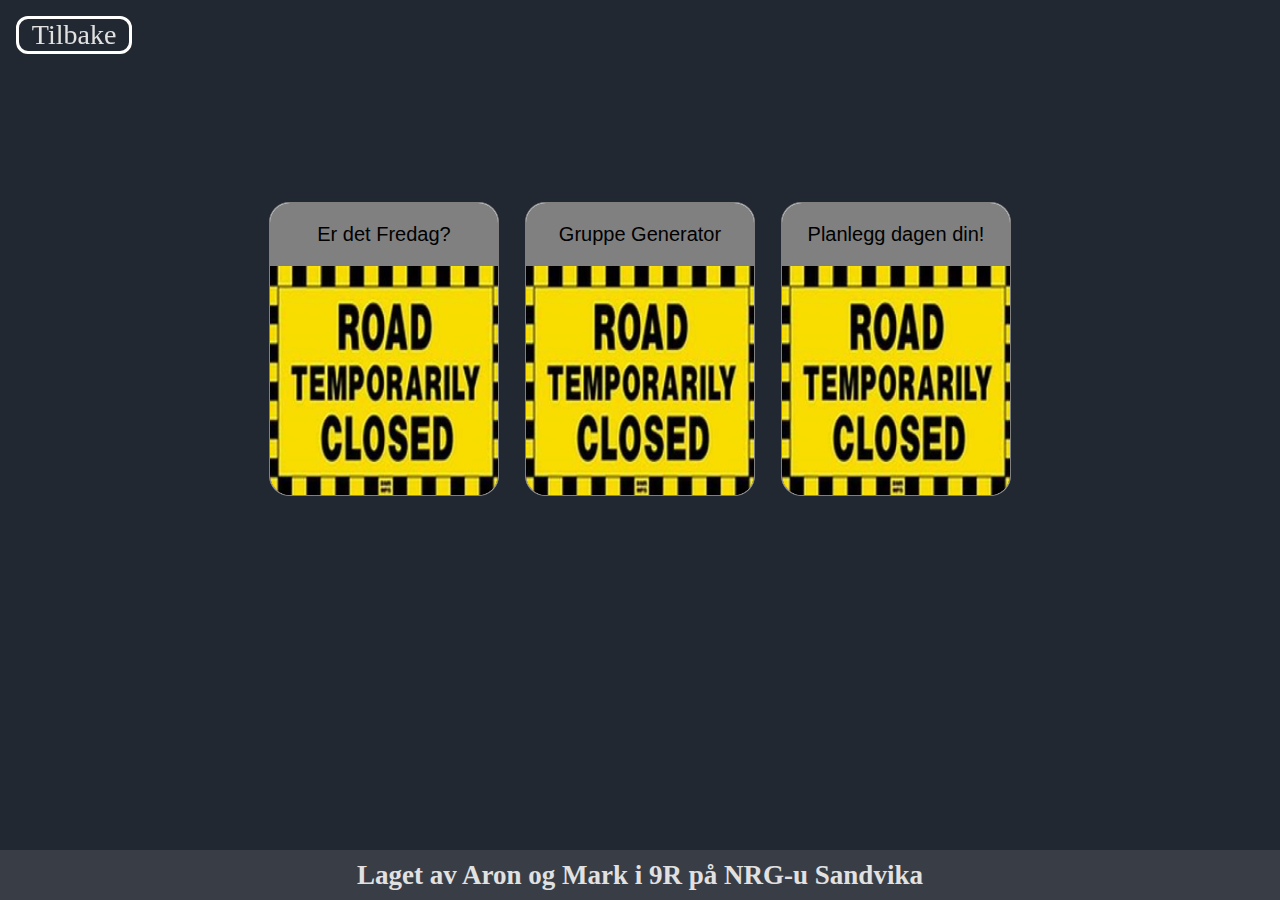
<file: index.html>
<!DOCTYPE html>
<html lang="en">
<head>
    <meta charset="UTF-8">
    <meta name="viewport" content="width=device-width, initial-scale=1.0">
    <title>NRG-u | Hjem</title>

    <link rel="icon" type="image/png" href="/resources/nrgu_logo.png">
    <link rel="stylesheet" href="./password.css">
    <link rel="stylesheet" href="./style.css">
    <link rel="stylesheet" href="./main.css">
</head>
<body>
    <div class="button-container">
        <button class="card" onclick="window.location.href='/erdetfredag/'"  >
            <div class="cardTitleDiv">
                <p>Er det Fredag?</p>
            </div>
            <div class="cardImgDiv">
                <img src="./resources/placeholder.jpg">
            </div>
        </button>

        <button class="card" onclick="window.location.href='/gruppegenerator/'">
            <div class="cardTitleDiv">
                <p>Gruppe Generator</p>
            </div>
            <div class="cardImgDiv">
                <img src="./resources/placeholder.jpg">
            </div>
        </button>

        <button class="card" onclick="showPrompt('dagsrutine')">
            <div class="cardTitleDiv">
                <p>Planlegg dagen din!</p>
            </div>
            <div class="cardImgDiv">
                <img src="./resources/placeholder.jpg">
            </div>
        </button>
    </div>

    <div class="overlay" id="overlay"></div>

    <div class="modal" id="customPrompt">
        <label for="password">Type in da passworrd:</label>
        <div id="passwordDiv">
            <input type="password" id="password">
        </div>
        <button onclick="submitPassword()">Submit</button>
        <button onclick="closePrompt()">Close</button>
    </div>

    <!-- <script src="./script.js"></script> -->
    <script src="./main.js"></script>
</body>
</html>
</file>
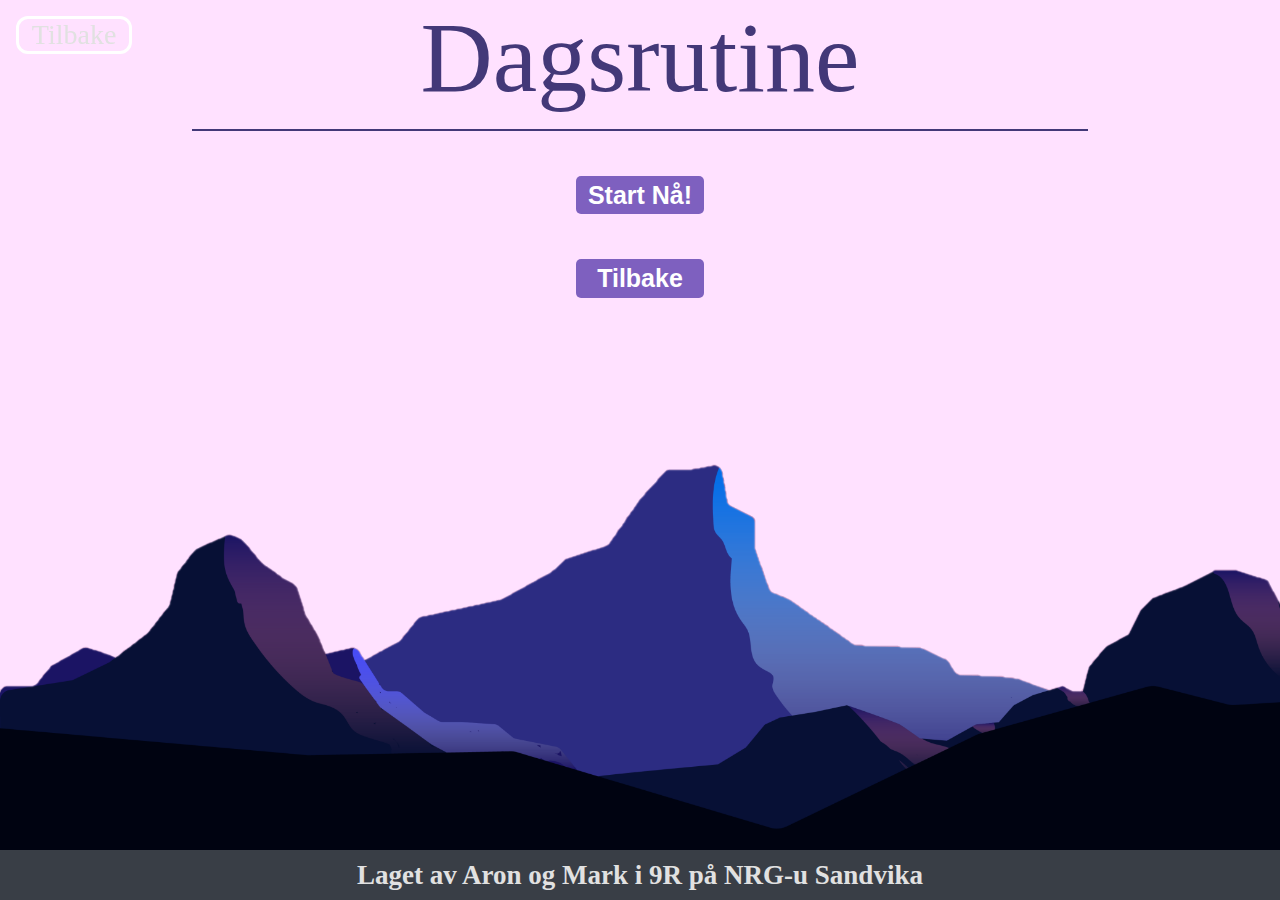
<file: dagsrutine/index.html>
<!DOCTYPE html>
<html lang="en">
<head>
    <meta charset="UTF-8">
    <meta name="viewport" content="width=device-width, initial-scale=1.0">
    <title>Document</title>

    <link rel="icon" type="image/png" href="/resources/nrgu_logo.png">
    <link rel="stylesheet" href="../main.css">
    <link rel="stylesheet" href="../dagsrutine/style.css">

</head>
<body class="bg-img">

    <div class="header first-header">
        <h1 >Dagsrutine</h1>
    </div>

    <div class="welcome-container">
        <button onclick="showMain()" class="clickOnEnter">Start Nå!</button>
        <button onclick="window.location.href='/'">Tilbake</button>
    </div>
    
    <script src="../dagsrutine/index.js"></script>
    <script src="../main.js"></script>
</body>
</html>
</file>
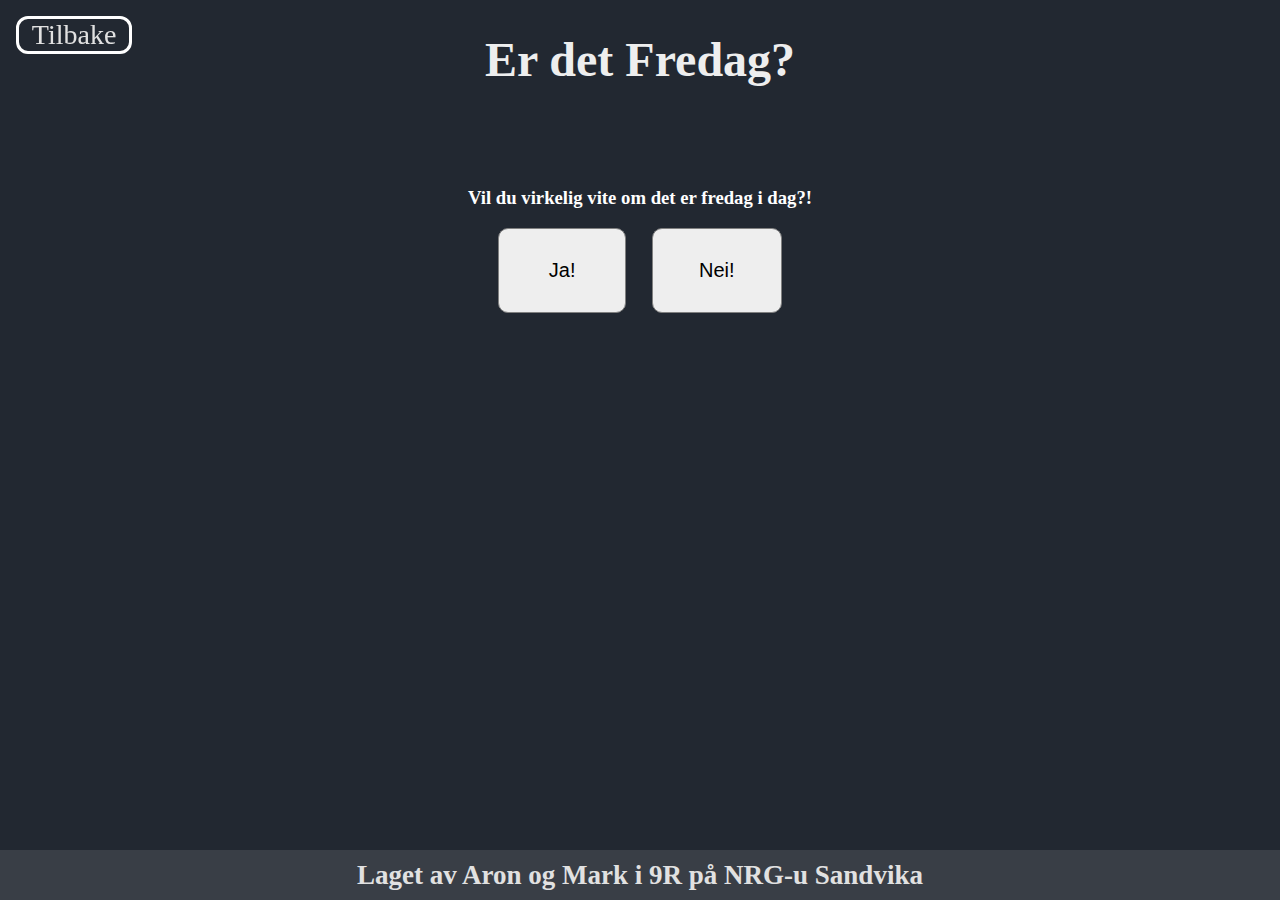
<file: erdetfredag/index.html>
<!DOCTYPE html>
<html lang="no">
    <head>
        <meta charset="UTF-8">
        <meta name="viewport" content="width=device-width, initial-scale=1.0">
        <title>Er det Fredag?</title>
        
        <link rel="icon" type="image/png" href="/resources/nrgu_logo.png">
        <link rel="stylesheet" href="../erdetfredag/style.css">
        <link rel="stylesheet" href="./../main.css">
    </head>
    <body>
        <h1>Er det Fredag?</h1>
        
        <div id="0">
            <h3 id="no-text" style="text-align: center; margin-top: 100px;">Vil du virkelig vite om det er fredag i dag?!</h2>
            <p id="countdown"></p>

            <div class="button-container" id="no-button" style="display: flex; justify-content: center;">
                <button class="button clickOnEnter" id="countdownBtn" onclick="countdown(2)">Ja!</button>
                <!--<button id="no-button" onclick="closeWindow()">Nei!</button> -->

                <a href=".." class="button">
                    <div>
                        <edfBtn style="text-decoration: none; color: black;">Nei!</edfBtn>
                    </div>
                </a>
            </div>
        </div>


        <div id="ja">
            <h2 onclick="changeBackgroundSize('1%')">JA!</h2>
        </div>

        <div id="nei">
            <h2 onclick="changeBackgroundSize('1%')">NEI!:(</h2>
        </div>


        <h2 id="value"><noscript>Error: JavaScript not Found</noscript></h2>

        <script src="../erdetfredag/script.js"></script>
        <script src="../main.js"></script>
    </body>
</html>
</file>
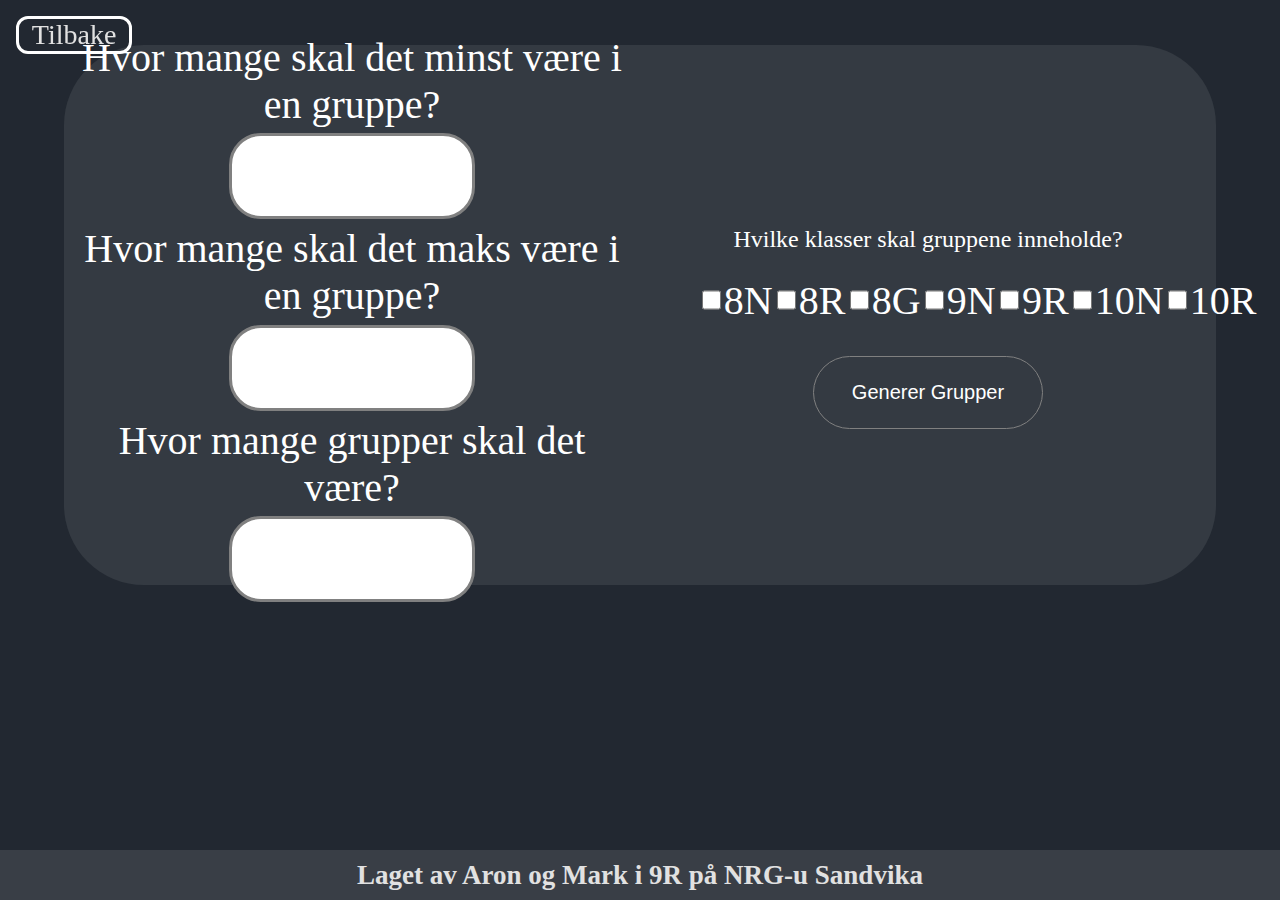
<file: gruppegenerator/index.html>
<!DOCTYPE html>
<html lang="en">
<head>
    <meta charset="UTF-8">
    <meta name="viewport" content="width=device-width, initial-scale=1.0">
    <title>Document</title>

    <link rel="icon" type="image/png" href="/resources/nrgu_logo.png">
    <link rel="stylesheet" href="../gruppegenerator/style.css">
    <link rel="stylesheet" href="../main.css">
</head>
<body onload="aquireSearchParams()">
    <form>
        <div id="inputs">
            <div id="groupDiv">
                <label for="groupSizeMin">Hvor mange skal det minst være i en gruppe?</label>
                <input type="number" name="groupSizeMin" id="groupSizeMin" class="input">

                <label for="groupSizeMax">Hvor mange skal det maks være i en gruppe?</label>
                <input type="number" name="groupSizeMax" id="groupSizeMax" class="input">

                <label for="groups">Hvor mange grupper skal det være?</label>
                <input type="number" name="groups" id="groups" class="input">
            </div>

            <div id="checkboxes">
                <p>Hvilke klasser skal gruppene inneholde?</p>

                <div>
                    <div>
                        <input type="checkbox" id="8n" name="8n">
                        <label for="8n">8N</label><br />
                    </div>

                    <div>
                        <input type="checkbox" id="8r" name="8r">
                        <label for="8r">8R</label><br />
                    </div>

                    <div>
                        <input type="checkbox" id="8g" name="8g">
                        <label for="8g">8G</label><br />
                    </div>

                    <div>
                        <input type="checkbox" id="9n" name="9n">
                        <label for="9n">9N</label><br />
                    </div>

                    <div>
                        <input type="checkbox" id="9r" name="9r">
                        <label for="9r">9R</label><br />
                    </div>

                    <div>
                        <input type="checkbox" id="10n" name="10n">
                        <label for="10n">10N</label><br />
                    </div>

                    <div>
                        <input type="checkbox" id="10r" name="10r">
                        <label for="10r">10R</label><br />
                    </div>
                </div>

                <input id="generateBtn" class="clickOnEnter" type="submit" value="Generer Grupper">
            </div>
        </div>
    </form>
    <div id="listContainer"></div>

    <script src="../gruppegenerator/index.js"></script>
    <script src="../main.js"></script>
</body>
</html>
</file>
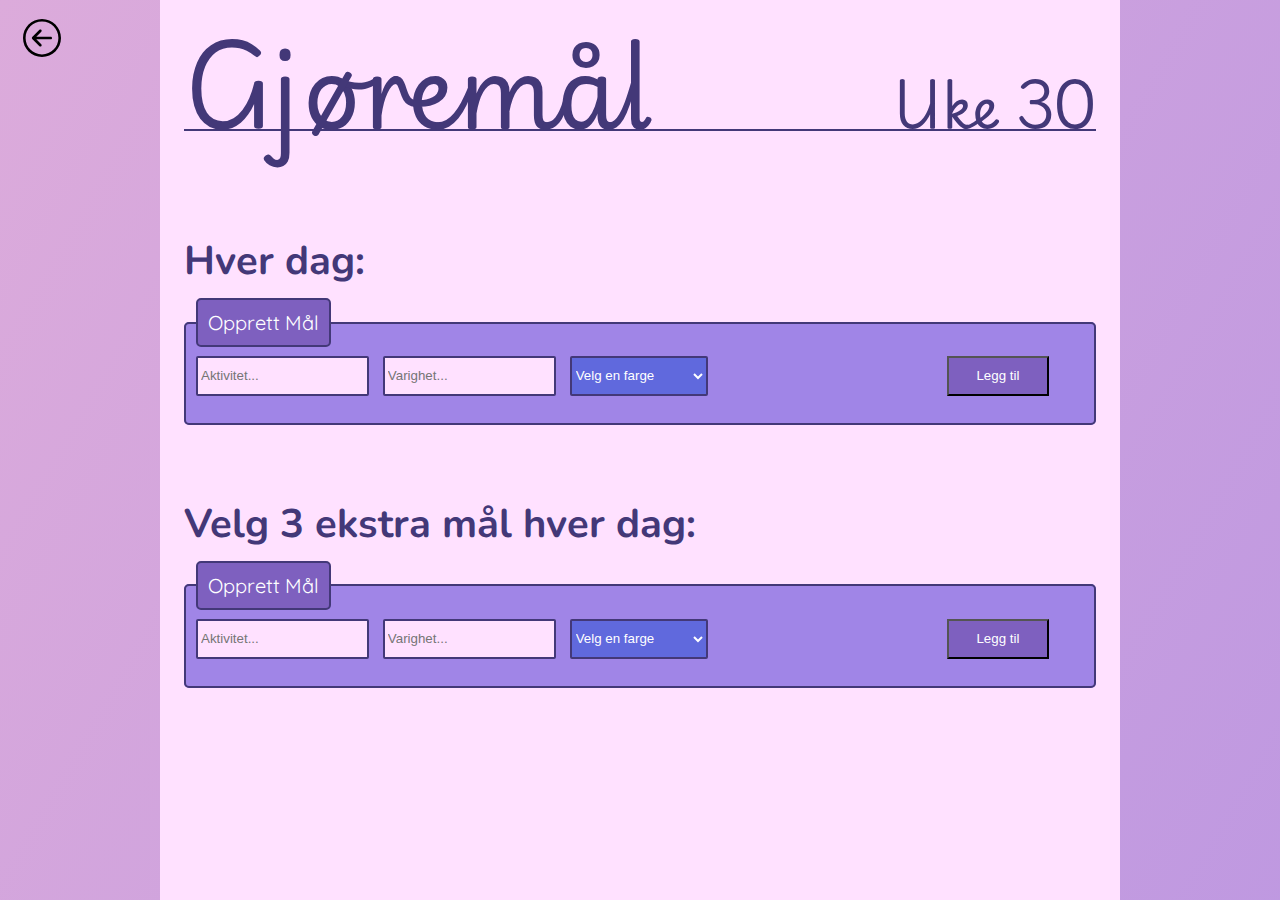
<file: dagsrutine/main/index.html>
<!DOCTYPE html>
<html lang="en">
<head>
    <meta charset="UTF-8">
    <meta name="viewport" content="width=device-width, initial-scale=1.0">
    <title>Document</title>

    <link rel="icon" type="image/png" href="../../resources/nrgu_logo.png">
    <link rel="stylesheet" href="../../dagsrutine/style.css">
    <link rel="stylesheet" href="../../dagsrutine/main/Index.css">

    <link rel="preconnect" href="https://fonts.googleapis.com">
    <link rel="preconnect" href="https://fonts.gstatic.com" crossorigin>
    <link href="https://fonts.googleapis.com/css2?family=Quicksand:wght@300..700&display=swap" rel="stylesheet">

    <link rel="preconnect" href="https://fonts.googleapis.com">
    <link rel="preconnect" href="https://fonts.gstatic.com" crossorigin>
    <link href="https://fonts.googleapis.com/css2?family=Poppins:ital,wght@0,100;0,200;0,300;0,400;0,500;0,600;0,700;0,800;0,900;1,100;1,200;1,300;1,400;1,500;1,600;1,700;1,800;1,900&display=swap" rel="stylesheet">

    <link rel="preconnect" href="https://fonts.googleapis.com">
    <link rel="preconnect" href="https://fonts.gstatic.com" crossorigin>
    <link href="https://fonts.googleapis.com/css2?family=Playwrite+GB+S:ital,wght@0,100..400;1,100..400&display=swap" rel="stylesheet">

    <link rel="preconnect" href="https://fonts.googleapis.com">
    <link rel="preconnect" href="https://fonts.gstatic.com" crossorigin>
    <link href="https://fonts.googleapis.com/css2?family=Nunito:ital,wght@0,200..1000;1,200..1000&family=Playwrite+GB+S:ital,wght@0,100..400;1,100..400&display=swap" rel="stylesheet">
</head>
<body onload="loadData()" class="gradient-background">

    <img src="../../resources/backButton.svg" class="exitDagplanlegger" onclick="window.location.href='/dagsrutine'" alt="Tilbake Knapp" title="Tilbake Knapp">
    <div class="main-container">
        <div class="header">
            <h1>Gjøremål</h1>
            <h2 id="weekDisplay">Uke 0</h2>
        </div>    
        <div class="hver-dag">
            <h3>Hver dag:</h3>
            <fieldset>
                <legend>Opprett Mål</legend>
                <div class="form-container">
                    <form class="hverDagForm" id="hverDagForm">
                        <input placeholder="Aktivitet..." id="activity0" name="activity" type="text"  required>
                        <input placeholder="Varighet..." id="time0" name="time" type="text" required>
                        <select name="color" id="colorPicker0" required>
                            <option value="">Velg en farge</option> <!-- Empty value forces user to pick a color -->
                            <option value="dark-blue">Mørke Blå</option>
                            <option value="red">Rød</option>
                            <option value="green">Grønn</option>
                            <option value="purple">Lilla</option>
                            <option value="brown">Brun</option>
                            <option value="orange">Oransje</option>
                        </select>
                    </form>
                    <button id="toDoADayBtn">Legg til</button>
                </div>
            </fieldset>
            <ul id="hverDagListe"></ul>
         <button class="no-content" id="lagreHverDag-btn" >Opprett</button>
            </div>

            <div class="velg-3">
                <h3>Velg 3 ekstra mål hver dag:</h3>
                <fieldset>
                    <legend>Opprett Mål</legend>
                    <div class="form-container">
                        <form class="treOmDagenForm" id="treOmDagenForm">
                            <input placeholder="Aktivitet..." id="activity1" name="activity" type="text" required>
                            <input placeholder="Varighet..." id="time1" name="time" type="text" required>
                            <select name="color" id="colorPicker1" required>
                                <option value="">Velg en farge</option> <!-- Empty value forces user to pick a color -->
                                <option value="dark-blue">Mørke Blå</option>
                                <option value="red">Rød</option>
                                <option value="green">Grønn</option>
                                <option value="purple">Lilla</option>
                                <option value="brown">Brun</option>
                                <option value="orange">Oransje</option>
                            </select>
                        </form>
                        <button id="threeADayBtn">Legg til</button>
                    </div>
                </fieldset>            
                <ul id="treOmDagenListe"></ul>
                <button class="no-content" id="lagreTreOmDagen-btn" >Opprett</button>
            </div>
    </div>
      

    <script src="../../dagsrutine/main/Index.js"></script>
</body>
</html>
</file>
<file: password.css>
.modal {
  display: none; 
  position: fixed; 
  top: 50%;
  left: 50%;
  transform: translate(-50%, -50%);
  background-color: white;
  padding: 20px;
  border: 1px solid #ccc;
  box-shadow: 0px 4px 6px rgba(0, 0, 0, 0.1);
}

#passwordDiv {
  display: flex;
  justify-content: center;
}

.modal input {
  padding: 8px;
  margin-top: 10px;
  width: 20vw;
}

.modal button {
  margin-top: 10px;
  padding: 8px 12px;
}

.overlay {
  position: fixed;
  top: 0;
  left: 0;
  width: 100%;
  height: 100%;
  background-color: rgba(0, 0, 0, 0.5);
  display: none;
}
</file>
<file: style.css>
a {
    color: black;
    text-decoration: none;
    /* padding: 5% 10% 5% 10%;
    background-color: #fadf87;
    border: solid #c25bc2 5px;
    border-radius: 50px; */
}
/* a:hover {
    background-color: #23b32a;
    border-color: #4f3a8a;
} */

body {
    display: flex;
    flex-direction: column;
    justify-content: space-evenly;
    align-items: center;
    height: 100vh;
    width: 100vw;
    overflow: hidden;
}

div.btns {
    display: flex;
    flex-direction: row;
    height: 100%;
    width: 100%;
    align-items: center;
    justify-content: space-evenly;
}

div.btns > a {
    transition: all 0.5s;
}

/* div.btns > a:hover {
    background-color: pink;
} */

div.backBtn {
    display: flex;
    flex-direction: row;
    justify-content: center;
    align-items: center;
    height: 100%;
    width: 100%;
}

div.backBtn > a {
    padding: 2% 5% 2% 5%;
    border-radius: 50px;
    transition: all .5s;
}
div.backBtn > a:hover {
    padding: 7% 5% 2% 3%;
    border-radius: 50%;
}

.button-container{
    width: 60%;
    display: flex;
    flex-direction: row;
    justify-content:space-around;
    text-align: center;
}

button{
    padding: 0;
}

.card{
    background: #EEEEEE;
    border: grey 1px solid;
    font-family: Arial, Helvetica, sans-serif;
    font-size: 20px;
    display: inline-flex;
    justify-content: center;
    align-items: center;
    flex-direction: column;
    transition: all 0.2s;
    width: 30%;
    border-radius: 20px;
}
.card:hover{
    background-color: #00ADB5;
    border: #EEEEEE 1px solid;
}

.cardImgDiv {
    width: 100%;
    display: flex;
    background: black;
    justify-content: center;
    border-radius: 0 0 20px 20px;
}

.cardImgDiv > img {
    width: 100%;
    border-radius: 0 0 20px 20px;
}

.cardTitleDiv {
    width: 100%;
    background-color: grey;
    border-radius: 20px 20px 0 0;
}
.cardTitleDiv > p {
    font-size: 20px;
}
</file>
<file: main.css>
/* ===== Allows scrolling but not showing the scrollbar ===== */
html {
    overflow: hidden scroll !important;
    /* scrollbar-color: transparent transparent; */
}
::-webkit-scrollbar {
    width: 0px;
    height: 0px;
}

/* ===== Default settings for margin, padding and backgroundcolor ===== */
body {
    margin: 0;
    padding: 0 0 0 0;
    background: #222831;
}

/* Removes the underline on "a" tags */
a {
    text-decoration: none;
}

h4{
    padding: 0%;
    margin: 0%;
}

/* ===== Styling for the footer that is displayed on all pages ===== */
.footer {
    width: 100%;
    height: 50px;
    position:fixed;
    bottom: 0;
    left: 0;
    display: flex;
    justify-content: center;
    align-items: center;
    color: #e1e1e1;
    background-color: #393E46;
    font-size: 3vh;
    text-align: center;
}

/* ===== Styling for the backButton that is displayed on all subpages ===== */
.backButton {
    text-decoration: none;
    padding: 0 1vw 0 1vw;
    position: fixed;
    top: 1rem;
    left: 1rem;
    display: inline-flex;
    justify-content: start;
    align-items: start;
    color: #e1e1e1;
    background-color: transparent;
    font-size: 1.75rem;
    text-align: center;
    background-color: transparent;
    border: solid white .2rem;
    border-radius: .75rem;

    transition: all .2s;
}
.backButton:hover {
    border-style: dashed;
    background-color: #343a42;
    border-color: grey;
}

input[type="checkbox"] {
    accent-color: #00adb5;
    height: 1.5vw;
    width: 1.5vw;
}




/* ===== For Popups DO NOT CHANGE!!! === important!
Popup container - can be anything you want */
.popup {
    position: relative;
    display: inline-block;
    cursor: pointer;
    -webkit-user-select: none;
    -moz-user-select: none;
    -ms-user-select: none;
    user-select: none;
}
  
/* The actual popup */
.popup .popuptext {
    visibility: hidden;
    width: 160px;
    background-color: #555;
    color: #fff;
    text-align: center;
    border-radius: 6px;
    padding: 8px 0;
    position: absolute;
    z-index: 1;
    bottom: 125%;
    left: 50%;
    margin-left: -80px;
}
  
/* Popup arrow */
.popup .popuptext::after {
    content: "";
    position: absolute;
    top: 100%;
    left: 50%;
    margin-left: -5px;
    border-width: 5px;
    border-style: solid;
    border-color: #555 transparent transparent transparent;
}

.popup .show {
    visibility: visible;
    -webkit-animation: poupFadeIn .3s;
    animation: poupFadeIn .3s;
}
  
/* Add animation (fade in the popup) */
@-webkit-keyframes poupFadeIn {
    from {opacity: 0;} 
    to {opacity: 1;}
}
  
@keyframes poupFadeIn {
    from {opacity: 0;}
    to {opacity:1 ;}
}
</file>
<file: dagsrutine/style.css>
@media (max-width:480px){


    h1{
        font-size: 45px !important;
    }

    h2, h3{
        font-size: 20px !important;
    }

    .header{
        height: 58px !important;
    }
}

@media (min-width:481px) and (max-width:576px){


    h1{
        font-size: 55px !important;
    }

    h2, h3{
        font-size: 25px !important;
    }

    .header{
        height: 70px !important;
    }
}

@media (min-width:576px){

    h1{
        font-size: 70px !important;
    }

    h2, h3{
        font-size: 35px !important;
    }

    .header{
        height: 90px !important;
    }
}

@media (min-width:768px){
    h1{
        font-size: 80px !important;
    }

    h2, h3{
        font-size: 35px !important;
    }

    .header{
        height: 103px !important;
    }

}

@media (min-width:992px){


    h1{
        font-size: 90px !important;
    }

    h2{
        font-size: 45px !important;
    }

    h3{
        font-size: 35px !important;
    }

    .header{
        height: 115px !important;
    }
}

@media (min-width:1200px){


    h1{
        font-size: 100px !important;
    }

    h2{
        font-size: 55px !important;
    }

    h3{
        font-size: 40px !important;
    }

    .header{
        height: 129px !important;
    }
}

@media (min-width:1400px){

    h1{
        font-size: 100px !important;
    }

    h2{
        font-size: 55px !important;
    }

    h3{
        font-size: 45px !important;
    }

    .header{
        height: 129px !important;
    }
}


body{
    background-color: #FFE1FF;
    display: flex;
    flex-direction: column;
    align-items: center;
    height: 100%;
    margin: 0;
}

.bg-img{
    background-image: url("../resources/maarksinrompefjellLilla.png");
    background-size: 100%;
    background-repeat: no-repeat;
    background-position: bottom;
    background-attachment: fixed;
}


.header{
    width: 70%;
    display: flex;
    flex-direction: row;
    justify-content: center;
    align-items: baseline;
    border-bottom: #433878 solid 2px;
}

h1{
    color: #433878;
    font-weight: bold;
    margin: 0;
    padding: 0;
}

h2 {
    color: #433878;
    font-weight: 500 !important;
    margin: 0;
    padding: 0;
}

h2, h1{
    font-family: "Playwrite GB S", cursive;
    font-weight: 500;
}

h3 {
    font-size: 3vw;
    color: #433878;
    font-family: "Nunito", sans-serif;
    margin-bottom: 10px !important;
}

.dark-blue {
    color: darkblue;
}

.red {
    color: red;
}

.boring-green {
    color: #6B8E23; /* OliveDrab color for boring green */
}

.green {
    color: rgb(35, 181, 35);
}

.purple {
    color: purple;
}

.grey {
    color: grey;
}

.brown {
    color: brown;
}

.dark-purple {
    color: #4B0082; /* Indigo or a darker shade of purple */
}

.light-brown {
    color: #D2B48C; /* Tan */
}

.orange {
    color: orange;
}

.teal {
    color: #085c5c; /* Standard teal hex code */
}

.pink {
    color: #ed75d3;
}

span {
    width: 40%;
    display: flex;
    justify-content: end;
}

.welcome-container {
    display: flex;
    justify-content: center;
    align-items: center;
    flex-direction: column;
}

.welcome-container > button {
    border: none;
    height: 3vw;
    width: 10vw;
    background-color: #7E60BF;
    color: white;
    font-weight: bold;
    font-size: 25px;
    border-radius: 5px;
    margin-top: 5vh;
    transition: all 0.1s;
}

.welcome-container > button:hover {
    background-color: #433878;
    color: white;
}

.exitDagplanlegger {
    border: none;
    height: 3vw;
    width: 3vw;
    font-weight: bold;
    font-size: 25px;
    border-radius: 1rem;
    transition: all 0.1s;
    position: fixed;
    top: 1%;
    left: 1%;
    padding: 10px;
}

.exitDagplanlegger:hover {
    background-color: #eed2ee;
}
</file>
<file: erdetfredag/style.css>
h1 {
    text-align: center;
    font-size: 3rem;
    color: #EEEEEE;
}
h2 {
    text-align: center;
    font-family: 'Courier New', Courier, monospace;
}
h3 {
    color: white;
}
p {
    text-align: center;
    font-size: 8rem;
    color: green;

}

#dagReveal {
    display: none;
}
.sprsml {
    display: none;
}
#fridayCheck {
    display: none;
}
#countdown {
    display: none;
}

.button{
    width: 10%;
    padding: 30px 0 30px 0; 
    display: inline-flex; 
    justify-content: center; 
    align-items: center; 
    background: #EEEEEE; 
    border: grey 1px solid; 
    border-radius: 10px;
    font-family: Arial, Helvetica, sans-serif;
    font-size: 20px;
}

.button-container{
    display: flex;
    width: 100%;
    justify-content: center;
    gap: 2%;
}

.button:hover{
    background-color: #00ADB5;
    border: #EEEEEE 1px solid;
    transition: all 0.2s;
}

#ja {
    display: none;
}
#nei {
    display: none;
}

#ja > h2 {
    color: green;
    font-size: 20rem;
}

#nei > h2 {
    color: red;
    font-size: 15rem;
}

h2, p {
    padding: 0;
    margin: 0;
}
</file>
<file: gruppegenerator/style.css>
#groupDiv > label{
    color: white;
    padding: 1%;
}

label {
    color: white;
}

p {
    color: white;
    font-size: 1.5rem;
}

input.input {
    width: 13rem;
    height: 5rem;
    padding: 0 1rem 0 1rem;

    border: 3px solid gray;
    border-radius: 2rem;

    color: black;
    text-align: center;
    font-size: 3rem;
}
input.input::placeholder {
    font-size: 2rem;
    color: red;
}
input.input:disabled {
    background-color: #303235;
    border-color: black;
}

/* Removing arrows from input tags with type of number */
input[type="number"]::-webkit-outer-spin-button,
input[type="number"]::-webkit-inner-spin-button{-webkit-appearance: none;margin: 0;}
input[type="number"]{-moz-appearance: textfield;}


#inputs {
    height: 60vh;
    margin: 5vh 5% 0 5%;

    border-radius: 5rem;
    background-color: #343a42;

    display: flex;
    flex-direction: row;
    justify-content: center;
    align-items: center;

    font-size: 2.5rem;
    text-align: center;
}

#checkboxes {
    width: 40%;
    padding: 5%;

    display: flex;
    flex-direction: column;
}
#checkboxes > div, #checkboxes > div > * {
    display: flex;
    flex-direction: row;
    justify-content: space-around;
    align-items: center;
}
#checkboxes > div > label {
    font-size: 2rem;
}
#generateBtn {
    margin-top: 2rem;
    padding: 1.5rem 0 1.5rem 0;
    width: 50%;

    background: transparent;
    border: grey .1rem solid;
    border-radius: 5rem;

    color: white;
    font-family: Arial, Helvetica, sans-serif;
    font-size: 20px;

    display: flex;
    align-self: center;

    transition: all 0.2s;
}
#generateBtn:hover {
    background-color: #00ADB5;
    border-color: #EEEEEE;
}

#groupDiv {
    width: 50%;

    display: flex;
    flex-direction: column;
    justify-content: center;
    align-items: center;
}

h2 {
    text-align: center;
    color: white;
}

#listContainer {
    padding: 1rem 0 8vh 0;
    display: flex;
    flex-wrap: wrap;
    justify-content: center;
}
#listContainer > div {
    margin: .2rem;
    padding: .4rem;

    border: white solid 2px;

    transition: all 0.3s;
}
#listContainer > div:hover {
    background-color: #343a42;
    border: grey solid 2px;
    border-radius: 2rem;
}
</file>
<file: dagsrutine/main/Index.css>
@media (max-width:576px){

    .trashcanSvg, li, .fin-boks {
        height: 25px !important;
        font-size: 25px;
    }

    .fin-boks{
        height: 25px !important;
        width: 25px !important;
    }

    li{
        display: flex;
        align-items: center;
        flex-direction: column;
        gap: 8px;
        height: 123px !important;
        background-color: #eed2ee;
        padding: 10px;
        width: 90%;
        border:#433878 solid 2px;
        border-radius: 5px;
        margin-bottom: 20px;
    }

    .main-container{
        width: 80%;
    }

    .form-container{
        justify-content: space-between;
        align-items: center;
    }

    form{
        flex-direction: column;
        width: 45%;
        height: calc(6vw + 100px);
        justify-content: space-between;
    }

    .form-container > button{
        width: 30%;
        height: 40%;
    }
    
    .form-container input{
        padding-left: 3px;
        padding-right: 0;
        width: 96%;
        height: 28%;
        color: black;
    }
    
    .form-container select{
        width: 102%;
        height: 28%;
    }

}

@media (min-width:576px){

    .trashcanSvg, li, .fin-boks {
        height: 25px !important;
        font-size: 25px;
    }

    .fin-boks{
        height: 25px !important;
        width: 25px !important;
    }

    li{
        display: flex;
        align-items: center;
        flex-direction: column;
        gap: 8px;
        height: 123px !important;
        background-color: #eed2ee;
        padding: 10px;
        width: 90%;
        border:#433878 solid 2px;
        border-radius: 5px;
        margin-bottom: 20px;
    }

    .main-container{
        width: 85%;
    }

    .form-container{
        justify-content: space-between;
        align-items: center;
    }

    form{
        flex-direction: column;
        width: 40%;
        height: calc(5vw + 90px);
        justify-content: space-between;
    }

    .form-container > button{
        width: 20%;
        height: 40%;
    }
    
    .form-container input{
        padding-left: 3px;
        width: 96%;
        height: 28%;
        color: black;
    }
    
    .form-container select{
        width: 100%;
        height: 28%;
    }
}

@media (min-width:768px){

    .trashcanSvg, li, .fin-boks {
        height: 30px !important;
        font-size:30px;
    }

    .fin-boks{
        height: 30px !important;
        width: 30px !important;
    }

    li{
        display: flex;
        align-items: center;
        flex-direction: column;
        gap: 8px;
        height: 142px !important;
        background-color: #eed2ee;
        padding: 10px;
        width: 90%;
        border:#433878 solid 2px;
        border-radius: 5px;
        margin-bottom: 20px;
    }

    .main-container{
        width: 80%;
    }

    .form-container{
        justify-content: space-between;
        align-items: normal;
    }

    form{
        flex-direction: row;
        width: 70%;
        height:40px;
        justify-content: space-between;
    }

    .form-container > button{
        width: 10%;
        height: 40px;
    }
    
    .form-container input{
        padding-left: 3px;
        height: auto;
        width: 32%;
    }
    
    .form-container select{
        width: 27%;
        height: auto;
    }

    .form-container > button{
        width: 12% !important;
    }
}

@media (min-width:992px){

    .trashcanSvg, li, .fin-boks {
        height: 35px !important;
        font-size: 35px;
    }

    .fin-boks{
        height: 35px !important;
        width: 35px !important;
    }

    li{
        display: flex;
        justify-content: space-between;
        align-items: end;
        flex-direction: row;
        background-color: none;
        background-color: #FFE1FF;
        border: none;
        padding: 10px;
        width: 100%;
    }

    .main-container{
        width: 75%;
    }


    form{
        flex-direction: row;
        width: 60%;
        justify-content: space-between;
    }

    .activityDiv {
        width: 100%;
        margin-left: 30px;
        display: flex;
        justify-content: start;
    }

}

@media (min-width:1200px){

    .trashcanSvg, li, .fin-boks {
        height: 35px !important;
        font-size: 35px;
    }

    .fin-boks{
        height: 35px !important;
        width: 35px !important;
    }

    li{
        display: flex;
        justify-content: space-between;
        flex-direction: row;
        background-color: #FFE1FF;
        border: none;
        width: 100%;
    }

    .main-container{
        width: 75%;
    }

    form{
        flex-direction: row;
        width: 60%;
        justify-content: space-between;
    }

}

@media (min-width:1400px){

    .trashcanSvg, li, .fin-boks {
        height: 40px !important;
        font-size: 40px;
    }

    .fin-boks{
        height: 40px !important;
        width: 40px !important;
    }

    li{
        display: flex;
        justify-content: space-between;
        flex-direction: row;
        background-color: #FFE1FF;
        border: none;
        width: 100%;
    }

    .main-container{
        width: 75%;
    }

    form{
        flex-direction: row;
        width: 60%;
        justify-content: space-between;
    }

}

.gradient-background {
    background: linear-gradient(300deg, #6069DD, #A085E7, #DCABDB);
    background-size: 180% 1000%;
    animation: gradient-animation 18s ease infinite;
    }
    
    @keyframes gradient-animation {
    0% {
        background-position: 0% 50%;
    }
    50% {
        background-position: 100% 50%;
    }
    100% {
        background-position: 0% 50%;
    }
}

.main-container{
    display: flex;
    flex-direction: column;
    align-items: center;
    background-color: #FFE1FF;
    min-height: 100vh;
}

.dark-blue {
    color: darkblue;
}

.red {
    color: red;
}

.green {
    color: rgb(35, 181, 35);
}

.purple {
    color: purple;
}

.brown {
    color: brown;
}

.orange {
    color: orange;
}

.fin-boks{
    accent-color: #7E60BF !important;
    margin: 0;
}

span{
    width: 40%;
    display: flex;
    justify-content: end;
}

h1{
    color: #433878;
    margin: 0;
    padding: 0;
}

h2{
    color: #433878;
    font-weight: bold;
    margin: 0;
    padding: 0;
}

h3{
    font-size: 3vw;
    color: #433878;
}

.hver-dag{
    width: 95%;
}

.velg-3{
    width: 95%;
    padding-bottom: 50px;
}

.header{
    justify-content: space-between;
    margin-bottom: 7vh;
}

.no-content{
    display: none;
}

fieldset{
    display: flex;
    justify-content: start;
    box-sizing: border-box;
    width: 100%;
    margin: 0;
    padding: 0;
    padding-left: 10px;
    border:#433878 solid 2px;
    background-color:#A085E7;
    border-radius: 5px;
}

.form-container{
    width: 95%;
    padding-top: 1%;
    padding-bottom: 3%;
    display: flex;
}

form{
    display: flex;
}

.form-container > button{
    background-color:#7E60BF;
    color: white;
}

.form-container input{
    background-color:#FFE1FF;
    border: #433878 solid 2px;
    border-radius: 2px;
    color: black;

}

.form-container select{
    background-color:#6069DD;
    border: #433878 solid 2px;
    border-radius: 2px;
    color: white;
}

legend{
    font-size: 20px;
    color:white;
    background-color:#7E60BF;
    border: #433878 solid 2px;
    border-radius: 5px;
    padding: 10px;
    font-family: "Quicksand", sans-serif;
}

.trashcanSvg {
    padding: 5px;
    color: black;
    font-size: medium;
}

.trashcanSvg:hover {
    background-color: #eed2ee;
    border-radius: .7rem;
}

ul{
    width: 100%;
    padding-left: 0;
    display: flex;
    flex-direction: column;
    align-items: center;
}

.header {
    width: 95%;
}

.stygg-boks{
    animation: checkBoxAnimation 0.75s linear;
}

@keyframes checkBoxAnimation{
    0%   { transform: rotate(0deg); }
    25%  { transform: rotate(60deg); }
    50%  { transform: rotate(180deg); }
    75%  { transform: rotate(360deg); }
    100% { transform: rotate(360deg); }
}

.back-btn{
    position: absolute;
    top: 1%;
    left: 1%;
    width: 5%;
}

.checkboxSpan {
    display: flex;
    justify-content: center;
    gap: 5px;
}

.checkboxDiv {
    display: flex;
    flex-direction: column;
    align-items: center;
    border-radius: .5rem;
    color: black;
    font-size: 50%;
}
</file>
